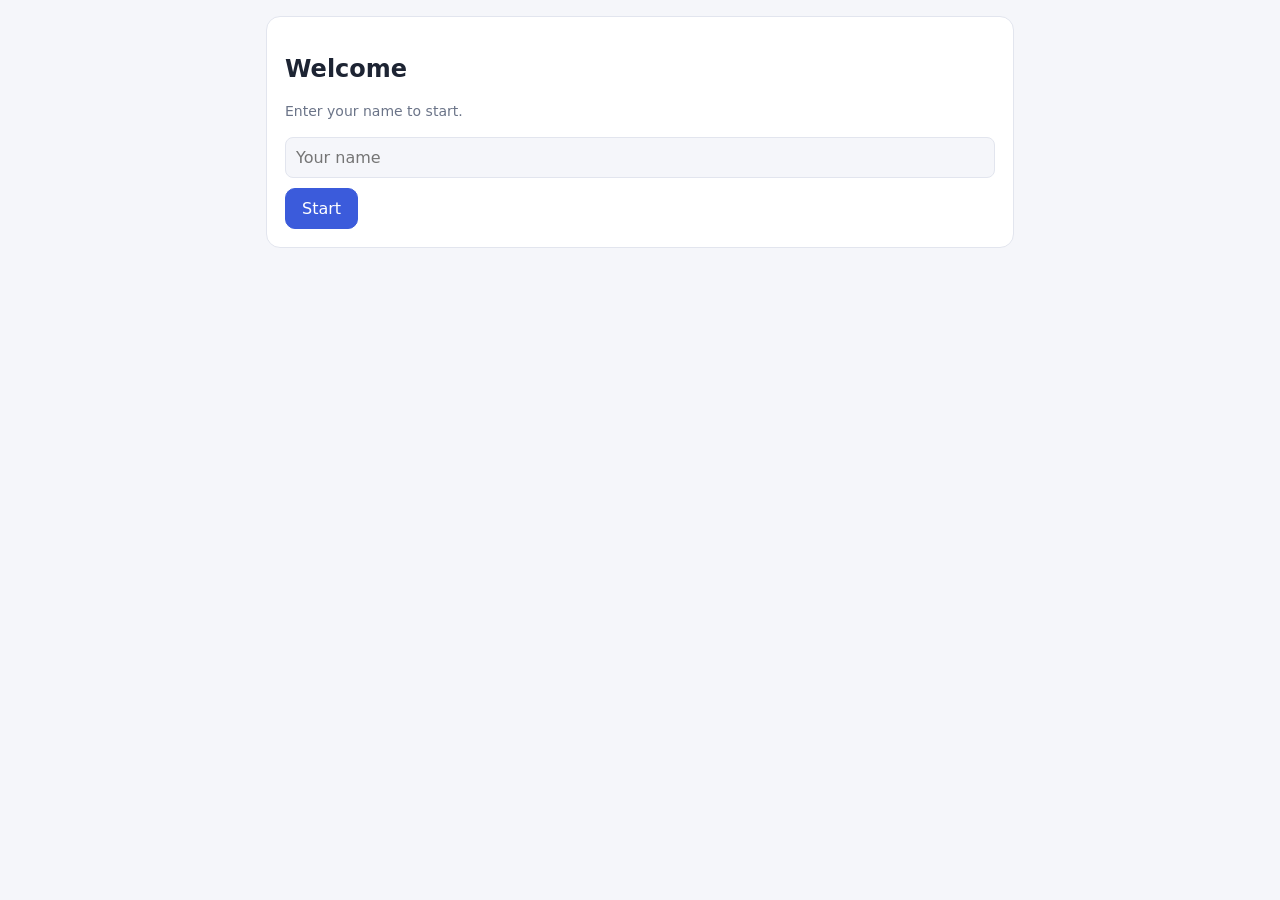
<file: index.html>
<!DOCTYPE html><html lang="en"><head><meta charset="utf-8"><meta name="viewport" content="width=device-width,initial-scale=1">
<title>Quiz</title><link rel="stylesheet" href="style.css"></head><body><div class="w"><div id="app"></div></div>
<script>
const app=document.getElementById('app');
const esc=t=>String(t??'').replace(/[&<>"]/g,c=>({'&':'&amp;','<':'&lt;','>':'&gt;','"':'&quot;'}[c]));
const me=()=>{try{return JSON.parse(localStorage.getItem('quiz_me'))}catch(e){return null}};
async function api(a,d){const r=await fetch('api.php?a='+a,d?{method:'POST',headers:{'Content-Type':'application/json'},body:JSON.stringify(d)}:{});return r.json()}
let st=null,msg='',banner='';
async function load(){const m=me();if(!m)return start();st=await api('state&sid='+m.sid);draw()}
function start(){
  app.innerHTML=`<div class="c"><h2>Welcome</h2><p class="mu">Enter your name to start.</p><input id="nm" placeholder="Your name"><button class="p" id="go">Start</button></div>`;
  document.getElementById('go').onclick=()=>{const n=document.getElementById('nm').value.trim();if(!n)return;
    localStorage.setItem('quiz_me',JSON.stringify({name:n,sid:Math.random().toString(36).slice(2,12)+Date.now().toString(36)}));load()}}
function draw(){
  const m=me();if(!m)return start();
  const head=`<div class="c"><div class="r"><div><b>${esc(m.name)}</b><div class="mu">${st.question?'Level '+st.level+' · ':''}Score ${st.score}</div></div><div class="n"><button id="out">Exit</button></div></div></div>`;
  let body='';
  if(st.empty)body=`<div class="c">No questions yet. Please come back later.</div>`;
  else if(st.finished)body=`${banner?`<div class="al ok">${banner}</div>`:''}<div class="c"><div class="al ok">🏆 You finished all levels! Score: ${st.score}</div></div>`;
  else{const q=st.question,p=Math.round(st.levelDone/st.levelTotal*100);
    body=`${banner?`<div class="al ok">${banner}</div>`:''}<div class="c"><div class="bar"><i style="width:${p}%"></i></div><p class="mu">Question ${st.levelDone+1} of ${st.levelTotal} in this level</p><h3>${esc(q.text)}</h3>${q.options.map((o,i)=>`<button class="opt" data-i="${i}">${esc(o)}</button>`).join('')}${msg?`<div class="al no">${msg}</div>`:''}</div>`}
  app.innerHTML=head+body;
  document.getElementById('out').onclick=()=>{localStorage.removeItem('quiz_me');msg=banner='';start()};
  app.querySelectorAll('.opt').forEach(b=>b.onclick=async()=>{
    b.disabled=true;const r=await api('answer',{sid:m.sid,name:m.name,qid:st.question.id,choice:+b.dataset.i});
    st=r.state;
    if(r.stale){msg=banner='';return draw()}
    if(r.ok){msg='';banner=r.levelComplete?'🎉 Level complete! Great job.':'';draw()}
    else{msg='❌ Wrong answer. Please try again and answer correctly to continue.';draw();alert('Wrong answer! Please answer the question correctly to move on.')}
  });
}
load();
</script></body></html>
</file>
<file: style.css>
:root{--bg:#f5f6fa;--card:#fff;--tx:#1d2433;--mu:#6b7488;--pr:#3b5bdb;--ok:#2f9e44;--no:#e03131;--bd:#e2e5ee}
@media(prefers-color-scheme:dark){:root{--bg:#14171f;--card:#1e222d;--tx:#eef0f6;--mu:#98a0b3;--bd:#2f3545}}
*{box-sizing:border-box}body{margin:0;background:var(--bg);color:var(--tx);font:16px system-ui,sans-serif}
.w{max-width:780px;margin:0 auto;padding:16px}
button{font:inherit;cursor:pointer;border:1px solid var(--bd);background:var(--card);color:var(--tx);padding:10px 16px;border-radius:10px}
button.p{background:var(--pr);color:#fff;border-color:var(--pr)}button.d{color:var(--no)}
.c{background:var(--card);border:1px solid var(--bd);border-radius:14px;padding:18px;margin-bottom:14px}
input,textarea{font:inherit;width:100%;padding:10px;border:1px solid var(--bd);border-radius:8px;background:var(--bg);color:var(--tx);margin:4px 0 10px}
.opt{display:block;width:100%;text-align:left;margin:8px 0}.opt:hover{border-color:var(--pr)}
.bar{height:8px;background:var(--bd);border-radius:6px;overflow:hidden}.bar i{display:block;height:100%;background:var(--pr)}
.mu{color:var(--mu);font-size:14px}.g{display:grid;grid-template-columns:repeat(3,1fr);gap:10px}
.k b{display:block;font-size:26px}
.al{padding:12px;border-radius:10px;margin:10px 0;font-weight:600}.al.no{background:#e0313122;color:var(--no)}.al.ok{background:#2f9e4422;color:var(--ok)}
.sc{overflow-x:auto}table{width:100%;border-collapse:collapse}th,td{padding:8px;border-bottom:1px solid var(--bd);text-align:left;white-space:nowrap}
.r{display:flex;gap:8px;align-items:center}.r>*{flex:1}.r .n{flex:0}
</file>
